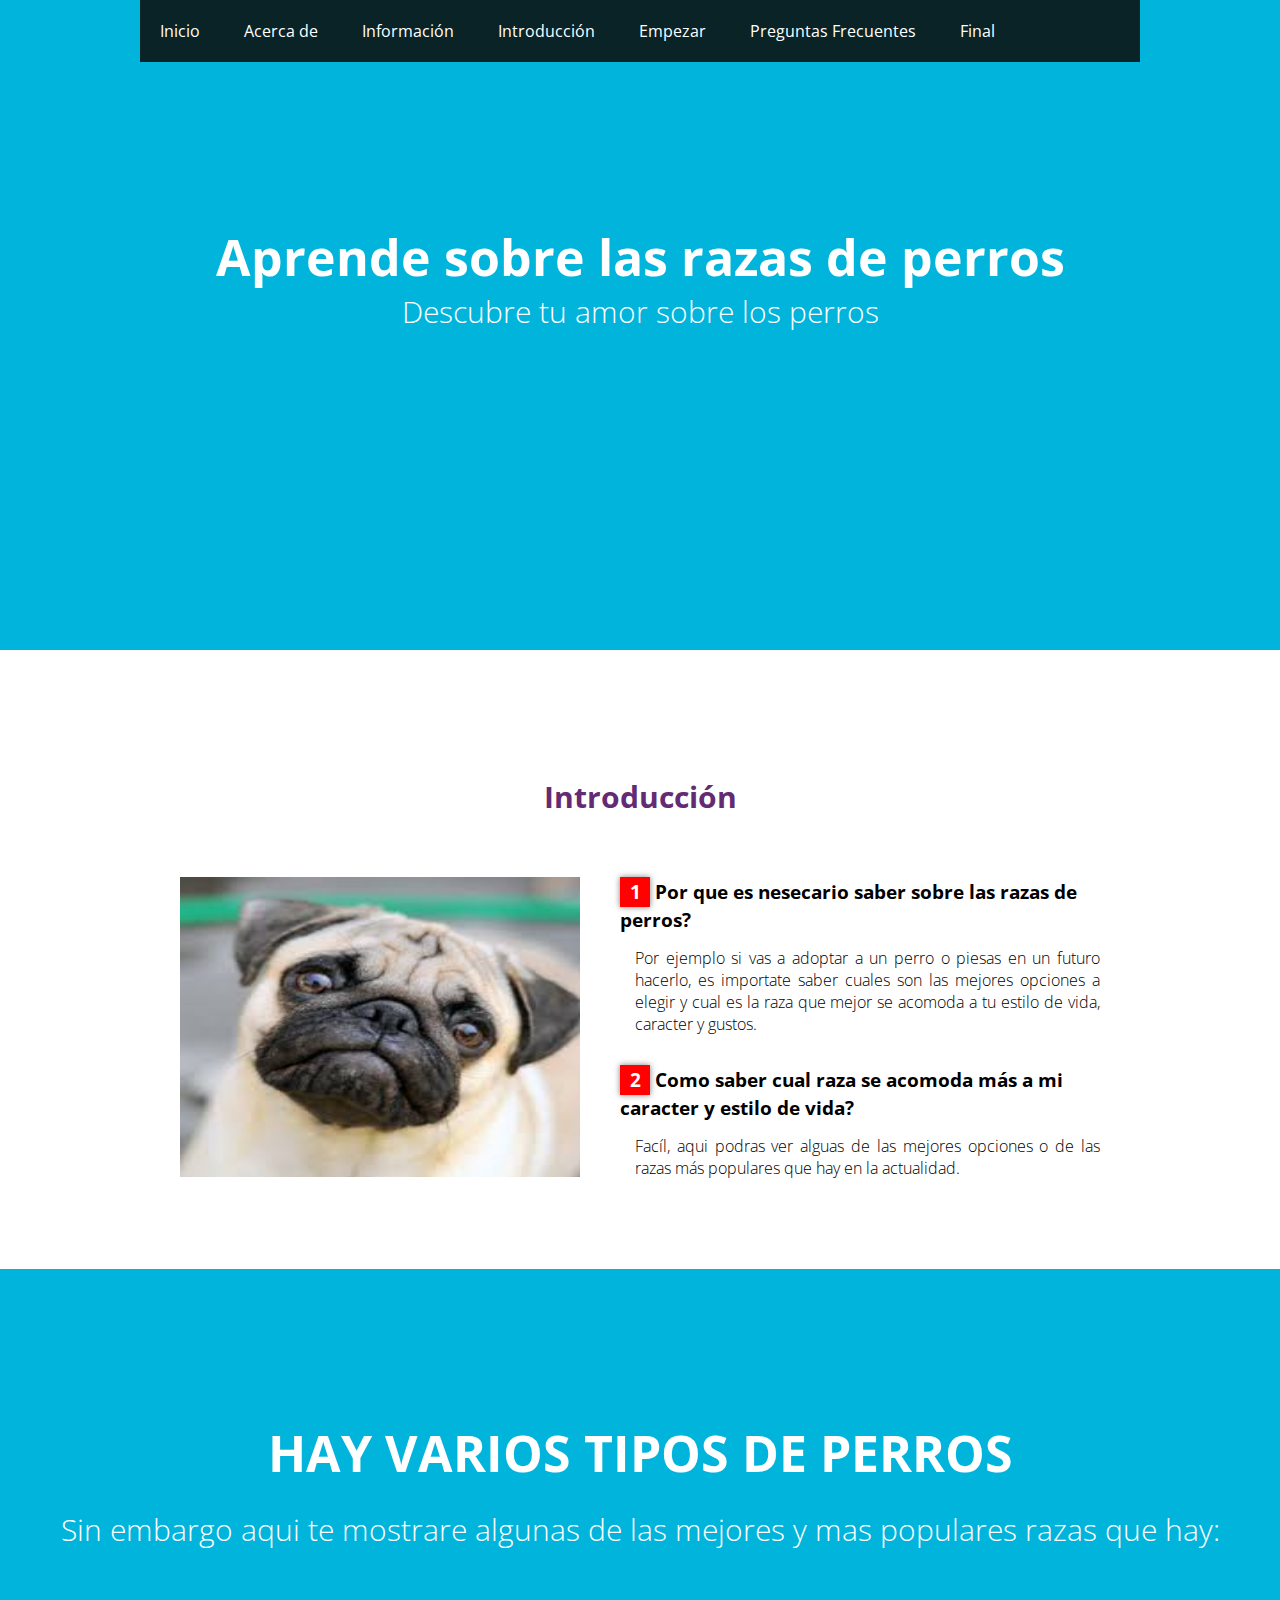
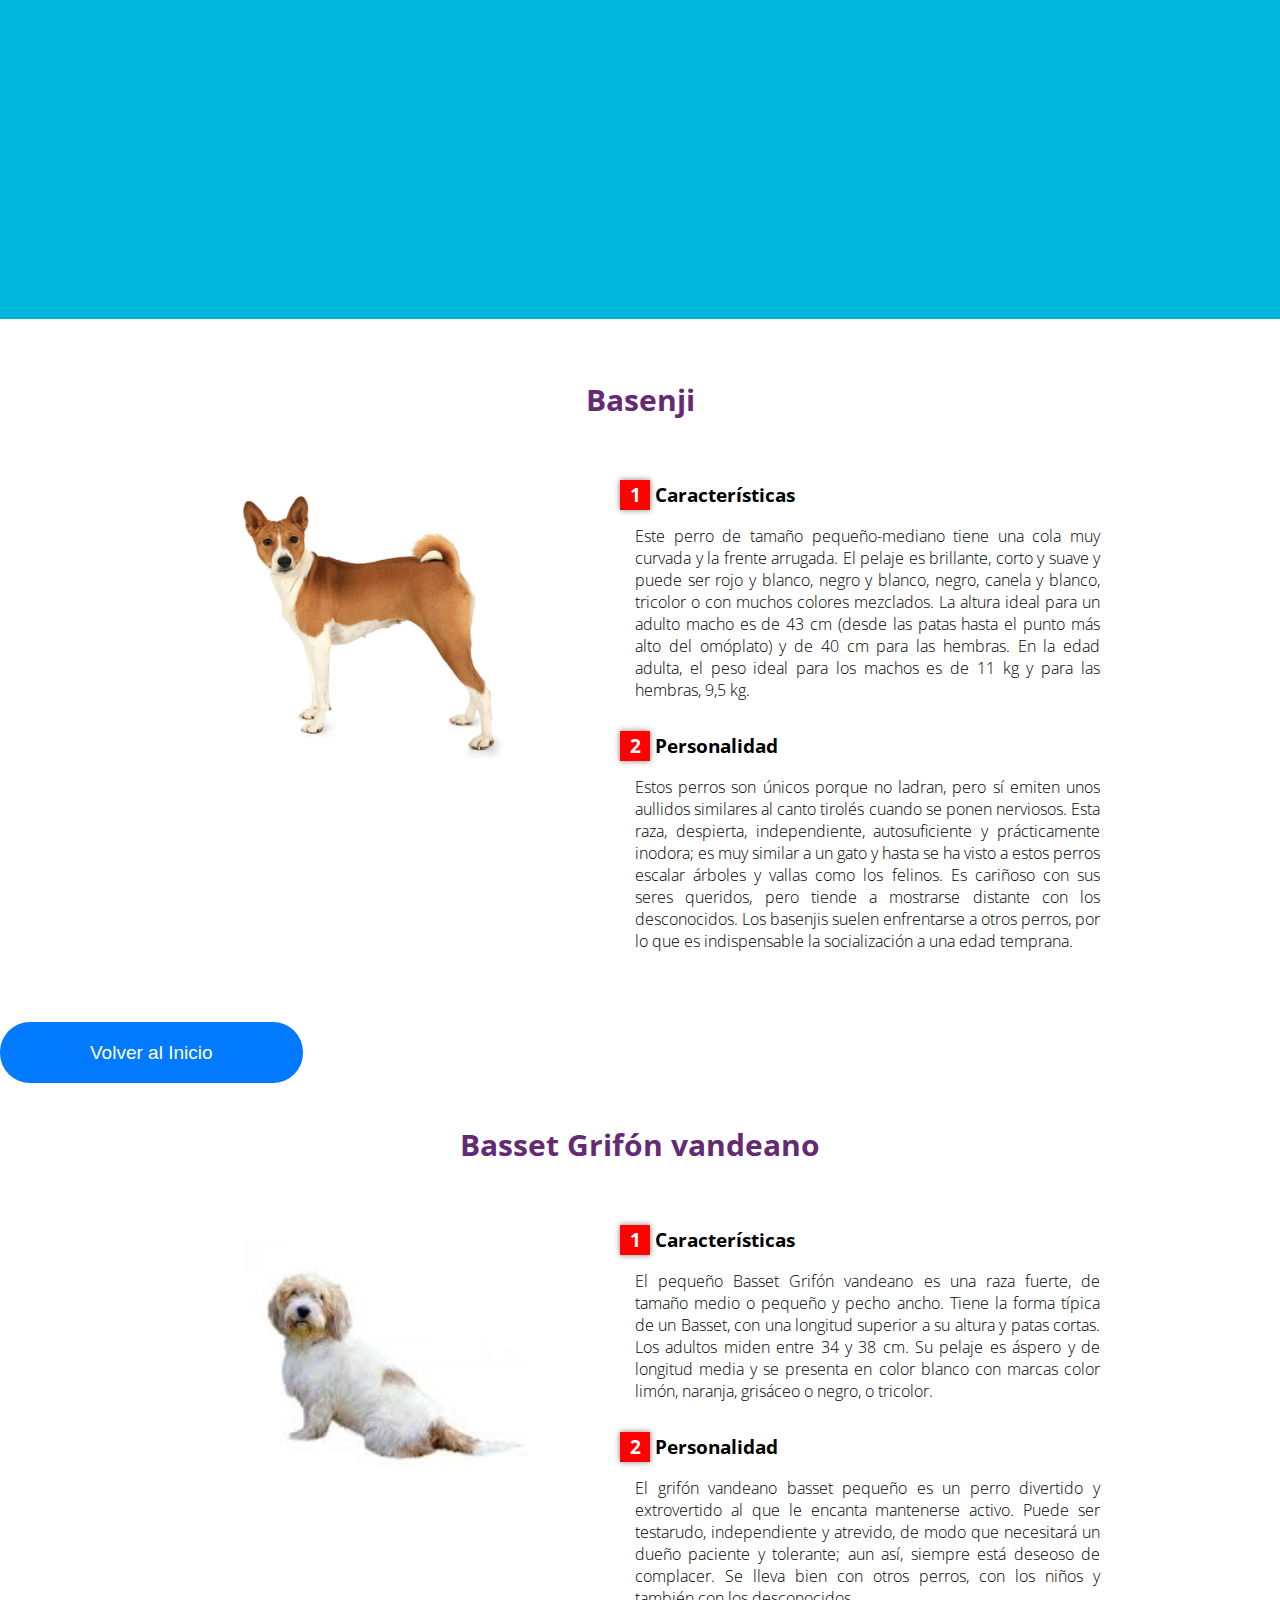
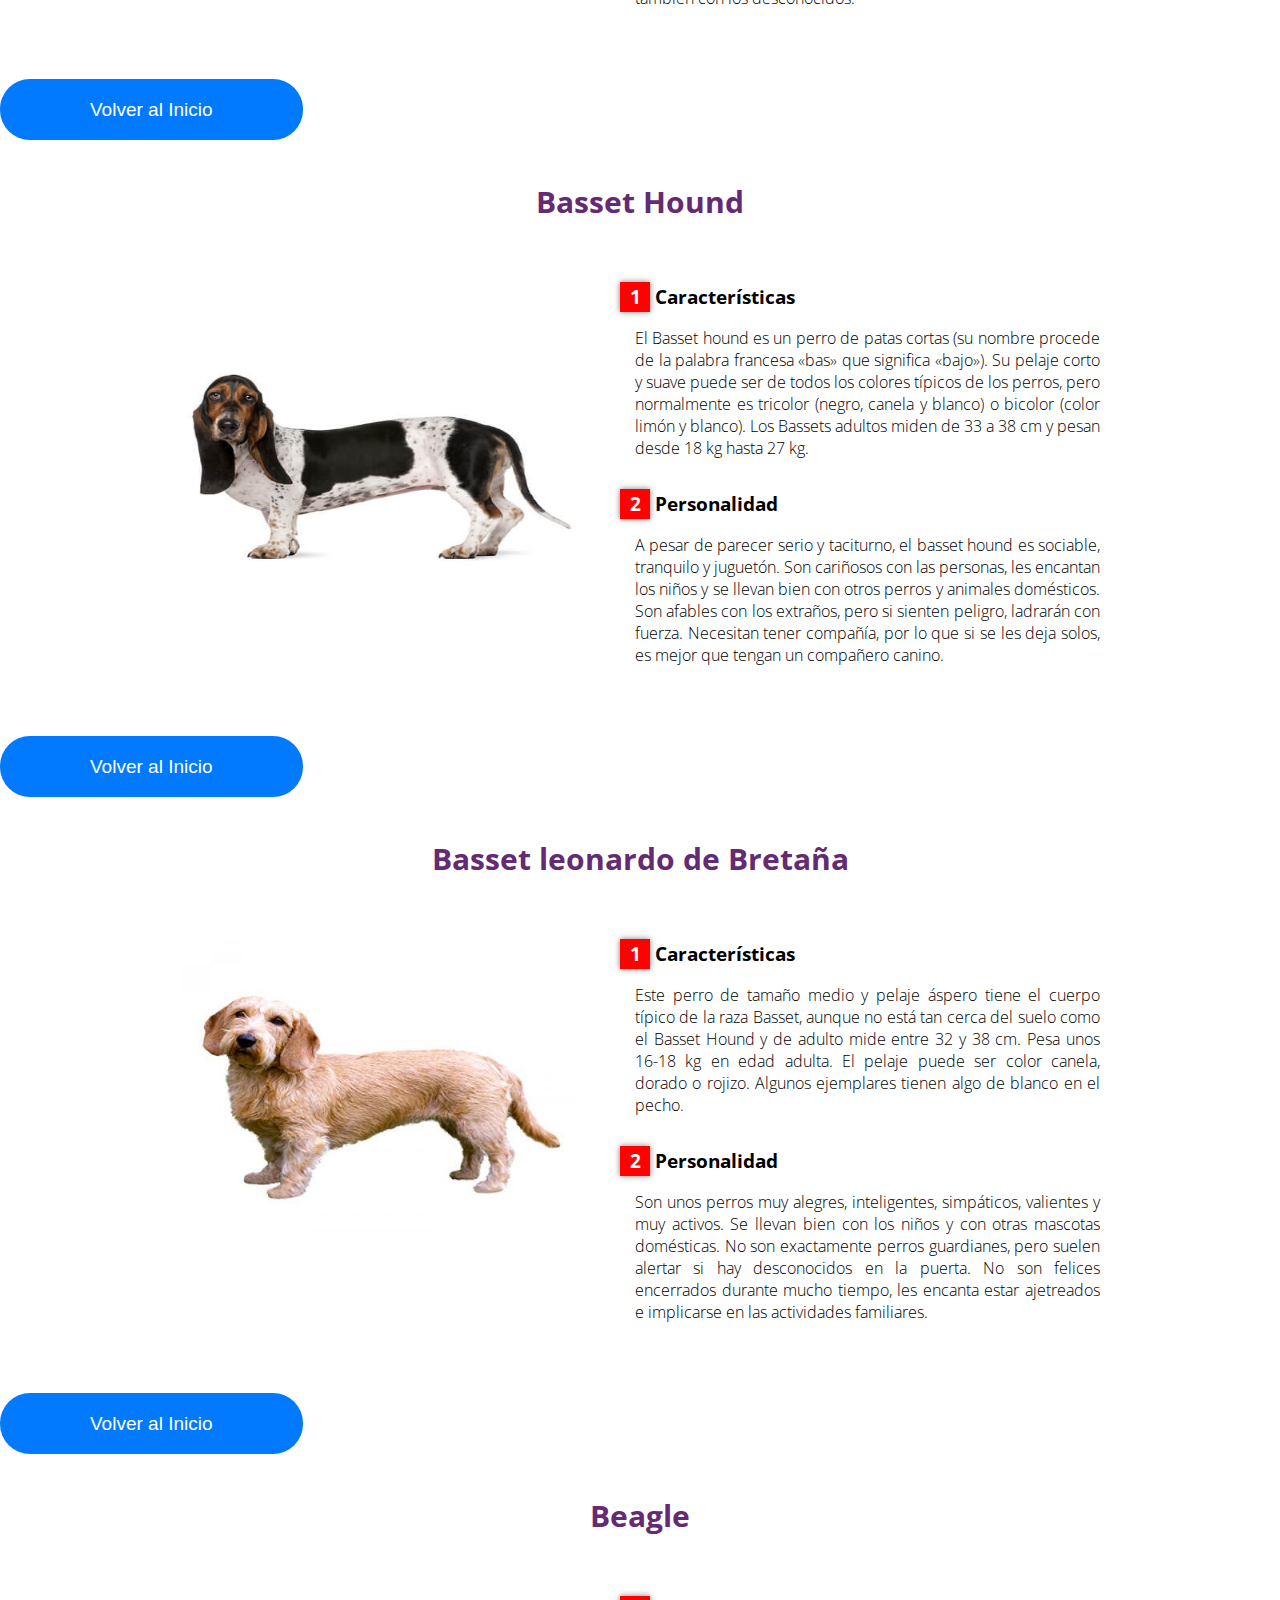
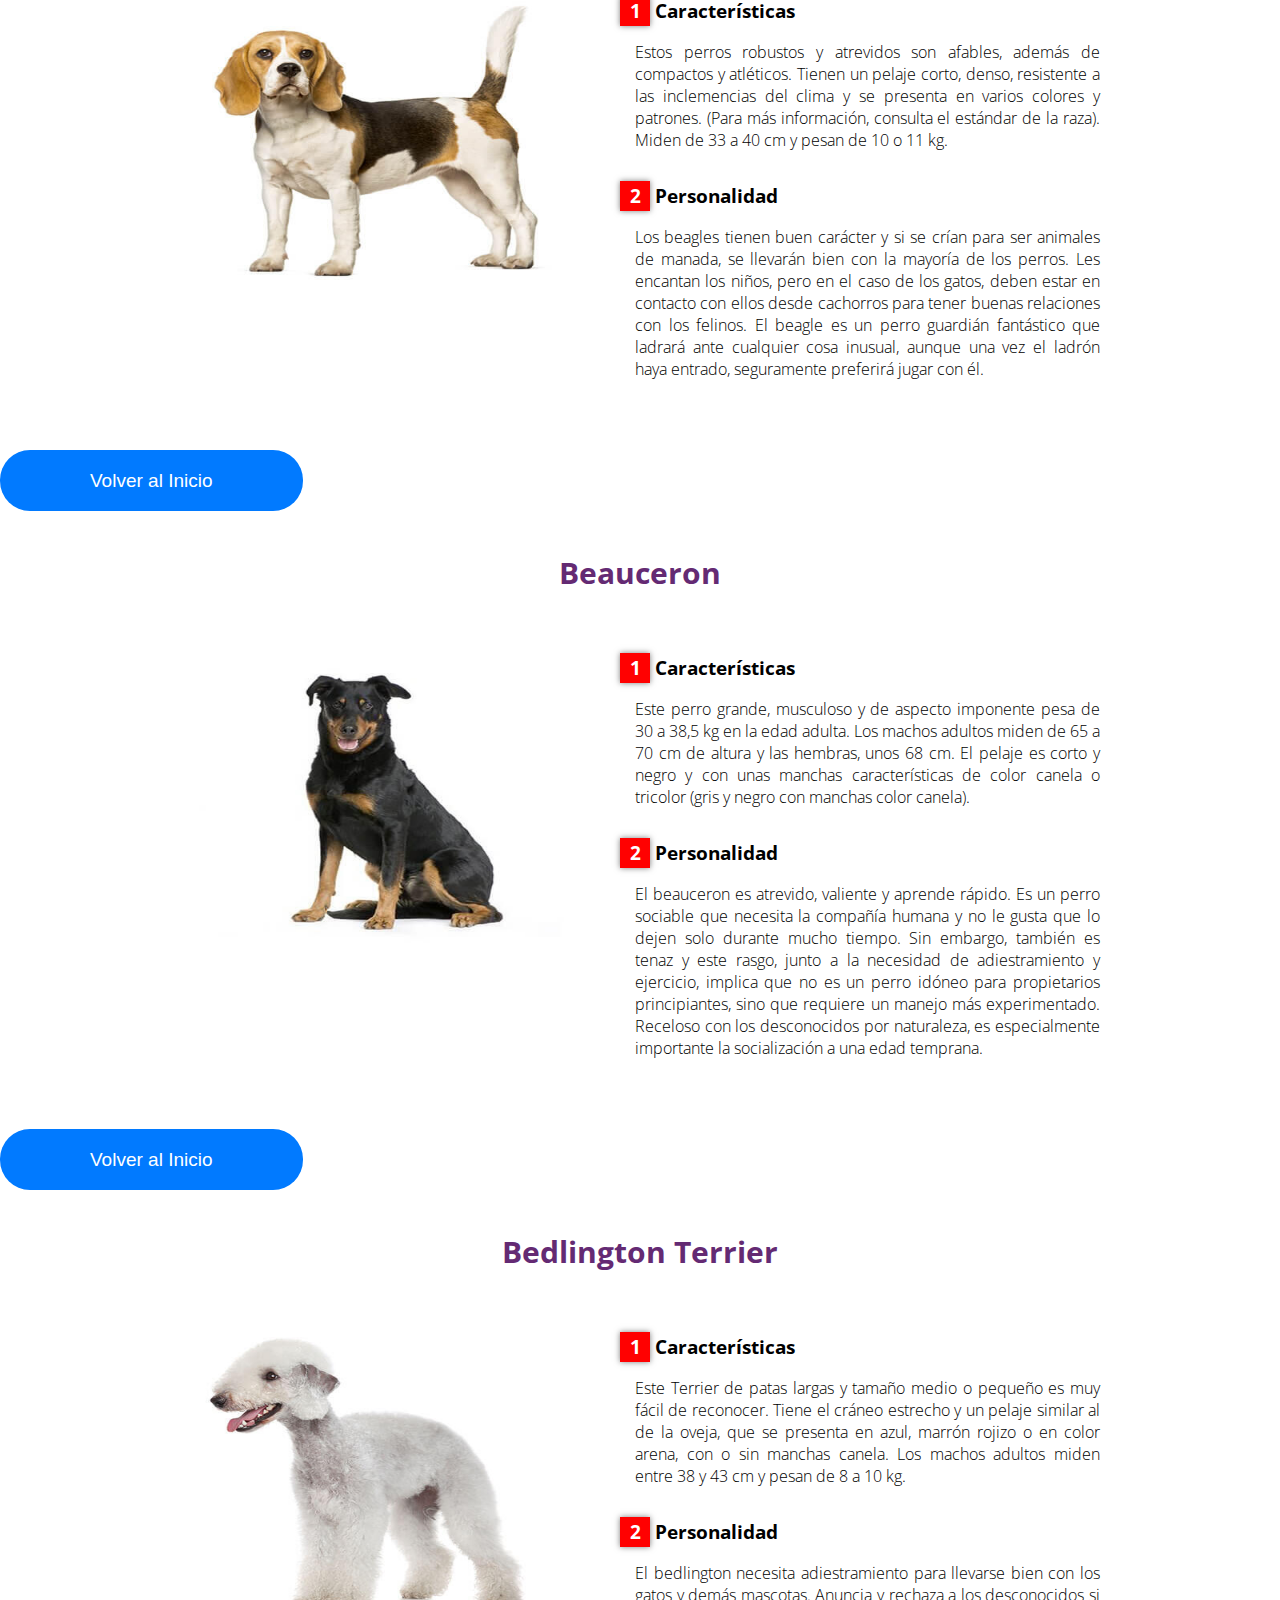
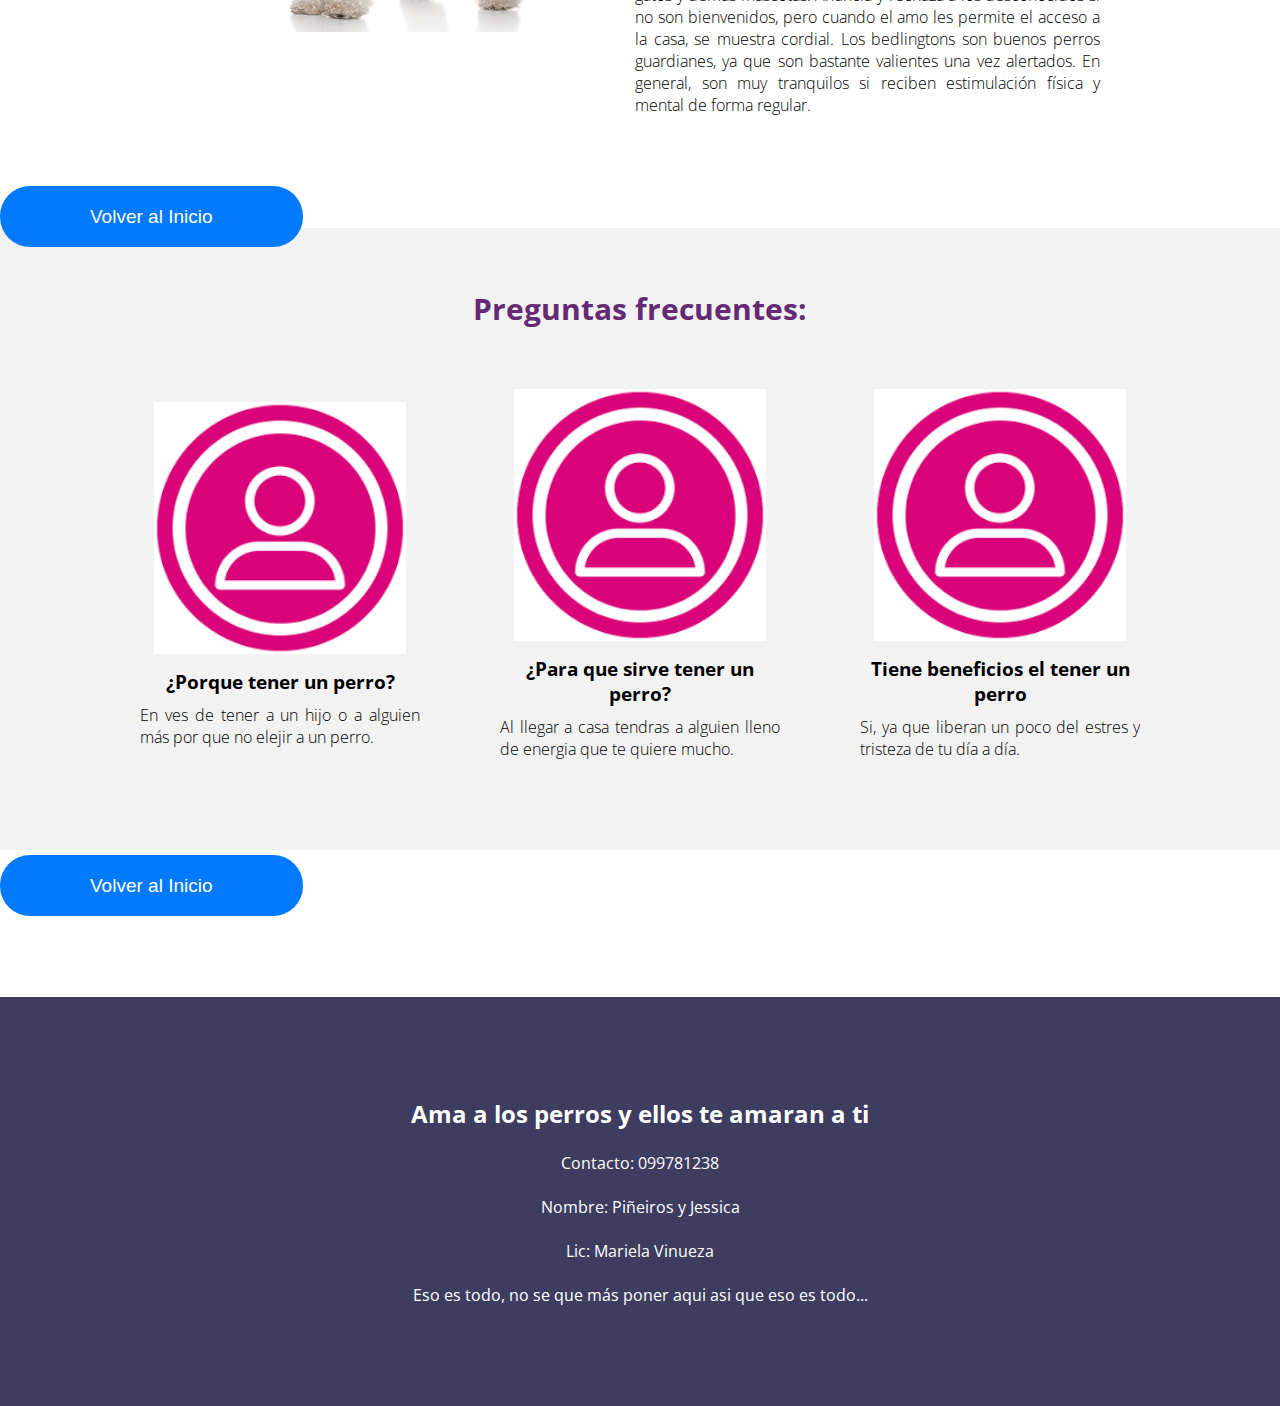
<file: index.html>
<!DOCTYPE html>
<html lang="es" >

<head>
    <meta charset="UTF-8">
    <link rel="icon" href="img/favicon.ico" Type="image/x-icon">
    <meta name="description" content="Este sitio es uno de mis primeras paginas web mas completas que he hecho hasta el momento." />
    <meta name="Author" content="Piñeiros y Colimba" />
    <meta name="Keywords" content="Mi prmer sitio, mi primera pagina,Pagina Web, HTML, Trabajos,Contenido Primario" />
    <meta name="viewport" content="width=device-width,
     user-scalable=no, initial-scale=1, maximum-scale=1
     , minimum-scale=1">
    <meta http-equiv="X-UA-Compatible" content="ie=edge">
    <title>Perros.com</title>
    <link rel="stylesheet" href="css/estilos.css">
    <link href="https://fonts.googleapis.com/css?family=Open+Sans:300,400,700,800&display=swap" rel="stylesheet"> 

</head>
<a name="volver"></a>
<body> 
<header>
    <ul class="menu">
        <li><a href="Inicio.html" target="_blank"> Inicio </a></li>
        <li><a href="Acerca de.html" target="_blank"> Acerca de </a></li>
        <li><a href="Informacion.html" target="_blank"> Información </a></li>
        <li><a href="#intro">Introducción</a> </li>
        <li><a href="#comenzar">Empezar</a> </li>
        <li><a href="#pregutas">Preguntas Frecuentes</a> </li>
        <li><a href="#final">Final</a> </li>
    </ul>
    <section class="textos-header">
        <h1> Aprende sobre las razas de perros</h1>
        <h2> Descubre tu amor sobre los perros</h2>
    </section>

</header>
<br>
<br>
<br>

<div>
    <a name="intro"></a>
        <section class="contenedor sobre-nosotros">
            <h2 class="titulo">Introducción</h2>
            <div class="contenedor-sobre-nosotros">
                <img src="img/itro.jpg" width="400" height="300" class="imagen-about-us">
                <div class="contenido-textos">
                    <h3><span>1</span>Por que es nesecario saber sobre las razas de perros?</h3>
                    <p>
                        Por ejemplo si vas a adoptar a un perro o piesas en un futuro hacerlo, es importate saber cuales son las mejores opciones a elegir y cual es la raza que mejor se acomoda a tu estilo de vida, caracter y gustos.
                    </p>
                    <h3><span>2</span>Como saber cual raza se acomoda más a mi caracter y estilo de vida?</h3>
                    <p>
                        Facíl, aqui podras ver alguas de las mejores opciones o de las razas más populares que hay en la actualidad.
                    </p>
                </div>
            </div>
        </section>
</div>


<main>

<a name="comenzar"></a>
<header>
  <section class="textos-header">
    <h1>HAY VARIOS TIPOS DE PERROS</h1><br>
    <h2> Sin embargo aqui te mostrare algunas de las mejores y mas populares razas que hay:</h2>
  </section>
    <ul>
        <li><a href=""></a> </li>
        <li><a href=""></a> </li>
        <li><a href=""></a> </li>
        <li><a href=""></a> </li>
        <li><a href=""></a> </li>
    </ul>
</header>

<div>
    <a name="Basenji"></a>
        <section class="contenedor sobre-nosotros">
            <h2 class="titulo">Basenji </h2>
            <div class="contenedor-sobre-nosotros">
                <img class="circulo" src="img/basenji.webp" width="400" height="300" class="imagen-about-us">
                <div class="contenido-textos">
                    <h3><span>1</span>Características</h3>
                    <p>
                        Este perro de tamaño pequeño-mediano tiene una cola muy curvada y la frente arrugada. El pelaje es brillante, corto y suave y puede ser rojo y blanco, negro y blanco, negro, canela y blanco, tricolor o con muchos colores mezclados. La altura ideal para un adulto macho es de 43 cm (desde las patas hasta el punto más alto del omóplato) y de 40 cm para las hembras. En la edad adulta, el peso ideal para los machos es de 11 kg y para las hembras, 9,5 kg.
                    </p>
                    <h3><span>2</span>Personalidad</h3>
                    <p>
                        Estos perros son únicos porque no ladran, pero sí emiten unos aullidos similares al canto tirolés cuando se ponen nerviosos. Esta raza, despierta, independiente, autosuficiente y prácticamente inodora; es muy similar a un gato y hasta se ha visto a estos perros escalar árboles y vallas como los felinos. Es cariñoso con sus seres queridos, pero tiende a mostrarse distante con los desconocidos. Los basenjis suelen enfrentarse a otros perros, por lo que es indispensable la socialización a una edad temprana.
                    </p>
                </div>
            </div>
        </section>
<a class="otom" href="#volver" >Volver al Inicio</a>

<div>
    <a name="Basset Grifón vandeano"></a>
        <section class="contenedor sobre-nosotros">
            <h2 class="titulo">Basset Grifón vandeano</h2>
            <div class="contenedor-sobre-nosotros">
                <img  class="circulo" src="img/bgv.jpg" width="400" height="300" class="imagen-about-us">
                <div class="contenido-textos">
                    <h3><span>1</span>Características</h3>
                    <p>
                        El pequeño Basset Grifón vandeano es una raza fuerte, de tamaño medio o pequeño y pecho ancho. Tiene la forma típica de un Basset, con una longitud superior a su altura y patas cortas. Los adultos miden entre 34 y 38 cm. Su pelaje es áspero y de longitud media y se presenta en color blanco con marcas color limón, naranja, grisáceo o negro, o tricolor.
                    </p>
                    <h3><span>2</span>Personalidad</h3>
                    <p>
                        El grifón vandeano basset pequeño es un perro divertido y extrovertido al que le encanta mantenerse activo. Puede ser testarudo, independiente y atrevido, de modo que necesitará un dueño paciente y tolerante; aun así, siempre está deseoso de complacer. Se lleva bien con otros perros, con los niños y también con los desconocidos.
                    </p>
                </div>
            </div>
        </section>
<a class="otom" href="#volver">Volver al Inicio</a>

</div>

<div>
    <a name="Basset Hound"></a>
        <section class="contenedor sobre-nosotros">
            <h2 class="titulo">Basset Hound</h2>
            <div class="contenedor-sobre-nosotros">
                <img class="circulo" src="img/bh.jpg" width="400" height="300" class="imagen-about-us">
                <div class="contenido-textos">
                    <h3><span>1</span>Características</h3>
                    <p>
                        El Basset hound es un perro de patas cortas (su nombre procede de la palabra francesa «bas» que significa «bajo»). Su pelaje corto y suave puede ser de todos los colores típicos de los perros, pero normalmente es tricolor (negro, canela y blanco) o bicolor (color limón y blanco). Los Bassets adultos miden de 33 a 38 cm y pesan desde 18 kg hasta 27 kg.
                    </p>
                    <h3><span>2</span>Personalidad</h3>
                    <p>
                        A pesar de parecer serio y taciturno, el basset hound es sociable, tranquilo y juguetón. Son cariñosos con las personas, les encantan los niños y se llevan bien con otros perros y animales domésticos. Son afables con los extraños, pero si sienten peligro, ladrarán con fuerza. Necesitan tener compañía, por lo que si se les deja solos, es mejor que tengan un compañero canino.
                    </p>
                </div>
            </div>
        </section>
<a class="otom" herf="#volver">Volver al Inicio</a>

</div>

<div>
    <a name="Basset leonardo de Bretaña"></a>
        <section class="contenedor sobre-nosotros">
            <h2 class="titulo">Basset leonardo de Bretaña</h2>
            <div class="contenedor-sobre-nosotros">
                <img class="circulo" src="img/bldb.webp" width="400" height="300" class="imagen-about-us">
                <div class="contenido-textos">
                    <h3><span>1</span>Características</h3>
                    <p>
                        Este perro de tamaño medio y pelaje áspero tiene el cuerpo típico de la raza Basset, aunque no está tan cerca del suelo como el Basset Hound y de adulto mide entre 32 y 38 cm. Pesa unos 16-18 kg en edad adulta. El pelaje puede ser color canela, dorado o rojizo. Algunos ejemplares tienen algo de blanco en el pecho.
                    </p>
                    <h3><span>2</span>Personalidad</h3>
                    <p>
                        Son unos perros muy alegres, inteligentes, simpáticos, valientes y muy activos. Se llevan bien con los niños y con otras mascotas domésticas. No son exactamente perros guardianes, pero suelen alertar si hay desconocidos en la puerta. No son felices encerrados durante mucho tiempo, les encanta estar ajetreados e implicarse en las actividades familiares.
                    </p>
                </div>
            </div>
        </section>
<a class="otom" href="#volver">Volver al Inicio</a>

</div>

<div>
    <a name="Beagle"></a>
        <section class="contenedor sobre-nosotros">
            <h2 class="titulo">Beagle</h2>
            <div class="contenedor-sobre-nosotros">
                <img class="circulo" src="img/b.jpg" width="400" height="300" class="imagen-about-us">
                <div class="contenido-textos">
                    <h3><span>1</span>Características</h3>
                    <p>
                        Estos perros robustos y atrevidos son afables, además de compactos y atléticos. Tienen un pelaje corto, denso, resistente a las inclemencias del clima y se presenta en varios colores y patrones. (Para más información, consulta el estándar de la raza). Miden de 33 a 40 cm y pesan de 10 o 11 kg.
                    </p>
                    <h3><span>2</span>Personalidad</h3>
                    <p>
                        Los beagles tienen buen carácter y si se crían para ser animales de manada, se llevarán bien con la mayoría de los perros. Les encantan los niños, pero en el caso de los gatos, deben estar en contacto con ellos desde cachorros para tener buenas relaciones con los felinos. El beagle es un perro guardián fantástico que ladrará ante cualquier cosa inusual, aunque una vez el ladrón haya entrado, seguramente preferirá jugar con él.
                    </p>
                </div>
            </div>
        </section>
 <a class="otom" href="#volver">Volver al Inicio</a>

</div>

<div>
        <a name="Beauceron"></a>
        <section class="contenedor sobre-nosotros">
            <h2 class="titulo">Beauceron</h2>
            <div class="contenedor-sobre-nosotros">
                <img class="circulo" src="img/bauceron.jpg" width="400" height="300" class="imagen-about-us">
                <div class="contenido-textos">
                    <h3><span>1</span>Características</h3>
                    <p>
                        Este perro grande, musculoso y de aspecto imponente pesa de 30 a 38,5 kg en la edad adulta. Los machos adultos miden de 65 a 70 cm de altura y las hembras, unos 68 cm. El pelaje es corto y negro y con unas manchas características de color canela o tricolor (gris y negro con manchas color canela).
                    </p>
                    <h3><span>2</span>Personalidad</h3>
                    <p>
                        El beauceron es atrevido, valiente y aprende rápido. Es un perro sociable que necesita la compañía humana y no le gusta que lo dejen solo durante mucho tiempo. Sin embargo, también es tenaz y este rasgo, junto a la necesidad de adiestramiento y ejercicio, implica que no es un perro idóneo para propietarios principiantes, sino que requiere un manejo más experimentado. Receloso con los desconocidos por naturaleza, es especialmente importante la socialización a una edad temprana.
                </div>
            </div>
        </section>
<a class="otom" href="#volver">Volver al Inicio</a>

</div>

<div>
            <a name="Bedlington Terrier"></a>
        <section class="contenedor sobre-nosotros">
            <h2 class="titulo">Bedlington Terrier</h2>
            <div class="contenedor-sobre-nosotros">
                <img class="circulo" src="img/bt.webp" width="400" height="300" class="imagen-about-us">
                <div class="contenido-textos">
                    <h3><span>1</span>Características</h3>
                    <p>
                        Este Terrier de patas largas y tamaño medio o pequeño es muy fácil de reconocer. Tiene el cráneo estrecho y un pelaje similar al de la oveja, que se presenta en azul, marrón rojizo o en color arena, con o sin manchas canela. Los machos adultos miden entre 38 y 43 cm y pesan de 8 a 10 kg.
                    </p>
                    <h3><span>2</span>Personalidad</h3>
                    <p>
                        El bedlington necesita adiestramiento para llevarse bien con los gatos y demás mascotas. Anuncia y rechaza a los desconocidos si no son bienvenidos, pero cuando el amo les permite el acceso a la casa, se muestra cordial. Los bedlingtons son buenos perros guardianes, ya que son bastante valientes una vez alertados. En general, son muy tranquilos si reciben estimulación física y mental de forma regular.
                </div>
            </div>
        </section>
<a class="otom" href="#volver">Volver al Inicio</a>
        
</div>

    <a name="pregutas"></a>
        <section class="about-services">
            <div class="contenedor">
                <h2 class="titulo">Preguntas frecuentes:</h2>
                <div class="servicio-cont">
                    <div class="servicio-ind">
                        <img class="circulo" src="img/usuarios.png" alt="">
                        <h3>¿Porque tener un perro?</h3>
                        <p>En ves de tener a un hijo o a alguien más por que no elejir a un perro.</p>
                    </div>
                    <div class="servicio-ind">
                        <img src="img/usuarios.png" alt="">
                        <h3>¿Para que sirve tener un perro?</h3>
                        <p>Al llegar a casa tendras a alguien lleno de energia que te quiere mucho.</p>
                    </div>
                    <div class="servicio-ind">
                        <img src="img/usuarios.png" alt="">
                        <h3>Tiene beneficios el tener un perro</h3>
                        <p>Si, ya que liberan un poco del estres y tristeza de tu día a día.</p>
                    </div>
                </div>
            </div>
        </section>
<a class="otom" href="#volver">Volver al Inicio</a>

    </main>
    <a name="final"></a>

    <footer>
        <div>
            <h2>Ama a los perros y ellos te amaran a ti</h2><br>
            <p>Contacto: 099781238</p><br>
            <p>Nombre: Piñeiros y Jessica</p><br>
            <p>Lic: Mariela Vinueza</p><br>
            <p>Eso es todo, no se que más poner aqui asi que eso es todo...</p>
        </div>
    </footer>

</body>

</html>
</file>
<file: css/estilos.css>
* {
    margin: 0;
    padding: 0;
    box-sizing: border-box;
}

.menu{
    list-style: none;
    padding: 0;
    background: #092327;
    width: 90%;
    max-width: 1000px;
    margin: auto;
}

.menu li a{
    text-decoration: none;
    color: #fff;
    padding: 20px;
    display: block;
}

.menu li{
    display: inline-block;
    text-align: center;
}

.menu li a:hover{
    background: #ef8354;

}

.otom{
    width: 90px;
    height: 30px;
    font-family: arial;
    font-size: 19px;
    font-weight: 30px;
    background-color: #017AFF;
    border-radius: 30px;
    padding: 20px 90px;
    margin-top: 0px;
    margin-bottom: 160px;
    color: #fff;
    text-decoration: none;
}

.otom:hover{
    border: 4px solid #017AFF;
    color: #017AFF;
    font-size: 20px;
    font-weight: 34px;
    background-color: #fff;
    transition: 0.2s;
    transition-delay: 0.5s;
}

section {
    width: 100%;
    margin-bottom: 25px;
}

div p a{
    font-family: 'roboto';
    background: #dc5745;
    /* fallback for old browsers */
    background: -webkit-linear-gradient(to right, hsl(244, 51%, 49%), hsla(135, 100%, 62%, 0.637));
    /* Chrome 10-25, Safari 5.1-6 */
    background: linear-gradient(to right, hsl(244, 51%, 49%),hsla(135, 100%, 62%, 0.637));
    /* W3C, IE 10+/ Edge, Firefox 16+, Chrome 26+, Opera 12+, Safari 7+ */
    border: none;
    display: block;
    width: 180px;
    margin: 10px auto;
    color: rgb(255, 255, 255);
    height: 40px;
    font-size: 16px;
    cursor: pointer;
    text-align: center;
    text-decoration: none;
    padding-top: 10px;
    
}

.contenedor {
    padding: 60px 0;
    width: 90%;
    max-width: 1000px;
    margin: auto;
    overflow: hidden;
}

header .contenedor {
    display: table;
}

body {
    font-family: 'open sans';
}



.titulo {
    color: #642a73;
    font-size: 30px;
    text-align: center;
    margin-bottom: 60px;
}

header {
    width: 100%;
    height: 650px;

    background: #00B4DB;
  /* fallback for old browsers */
background: -webkit-linear-gradient(to right, hsla(6, 134, 124, 0.555), hsla(135, 59%, 59%, 0.555));
  /* Chrome 10-25, Safari 5.1-6 */
background: linear-gradient(to right, hsla(6, 134, 124, 0.555), hsla(135, 59%, 59%, 0.555));
 /* W3C, IE 10+/ Edge, Firefox 16+, Chrome 26+, Opera 12+, Safari 7+ */
 background-size: cover;
 background-attachment: fixed;
 position: relative;

 top: 0;
 left: 0;
 z-index: 100;
}

header .textos-header{
    display: flex;
    height: 430px;
    width: 100%;
    align-items: center;
    justify-content: center;
    flex-direction: column;
    text-align: center;
}

.textos-header h1{
    font-size: 50px;
    color:#fff;
}

.textos-header h2{
    font-size: 30px;
    font-weight: 300;
    color:#fff;
}

.wave{
    position: absolute;
    bottom: 0;
    width: 100%;
}

/* About us */

.contenedor-sobre-nosotros{
    display: flex;
    justify-content: space-evenly;
}

.sobre-nosotros .contenido-textos{
    width: 48%;
}

.contenido-textos h3{
    margin-bottom: 15px;
}

.contenido-textos h3 span{
    background: #FF0101;
    color: #fff;
    display: inline-block;
    text-align: center;
    width: 30px;
    height: 30px;
    padding: 2px;
    box-shadow: 0 0 6px 0 rgba(0, 0, 0, .5);
    margin-right: 5px;
}

.contenido-textos p{
    padding: 0px 0px 30px 15px;
    font-weight: 300;
    text-align: justify;
}

content {
    font-weight: 300;
    text-align: left;
    padding: 60px 10px;
    width: 90%;
    max-width: 1000px;
    margin: auto;
    overflow: hidden;
}


/*  Our team */

.about-services{
    background: #f2f2f2;
    padding-bottom: 30px;
}


.servicio-cont{
    display:flex;
    justify-content: space-between;
    align-items: center;
}

.servicio-ind{
    width: 28%;
    text-align: center;
}

.servicio-ind img{
    width: 90%;
}

.servicio-ind h3{
    margin: 10px 0;
}

.servicio-ind p{
    font-weight: 300;
    text-align: justify;
}

footer{
    background-color: #3e3d5f;
    margin-top:100px;
    color: #fff;
    padding: 100px;
    text-align: center;
}
</file>
